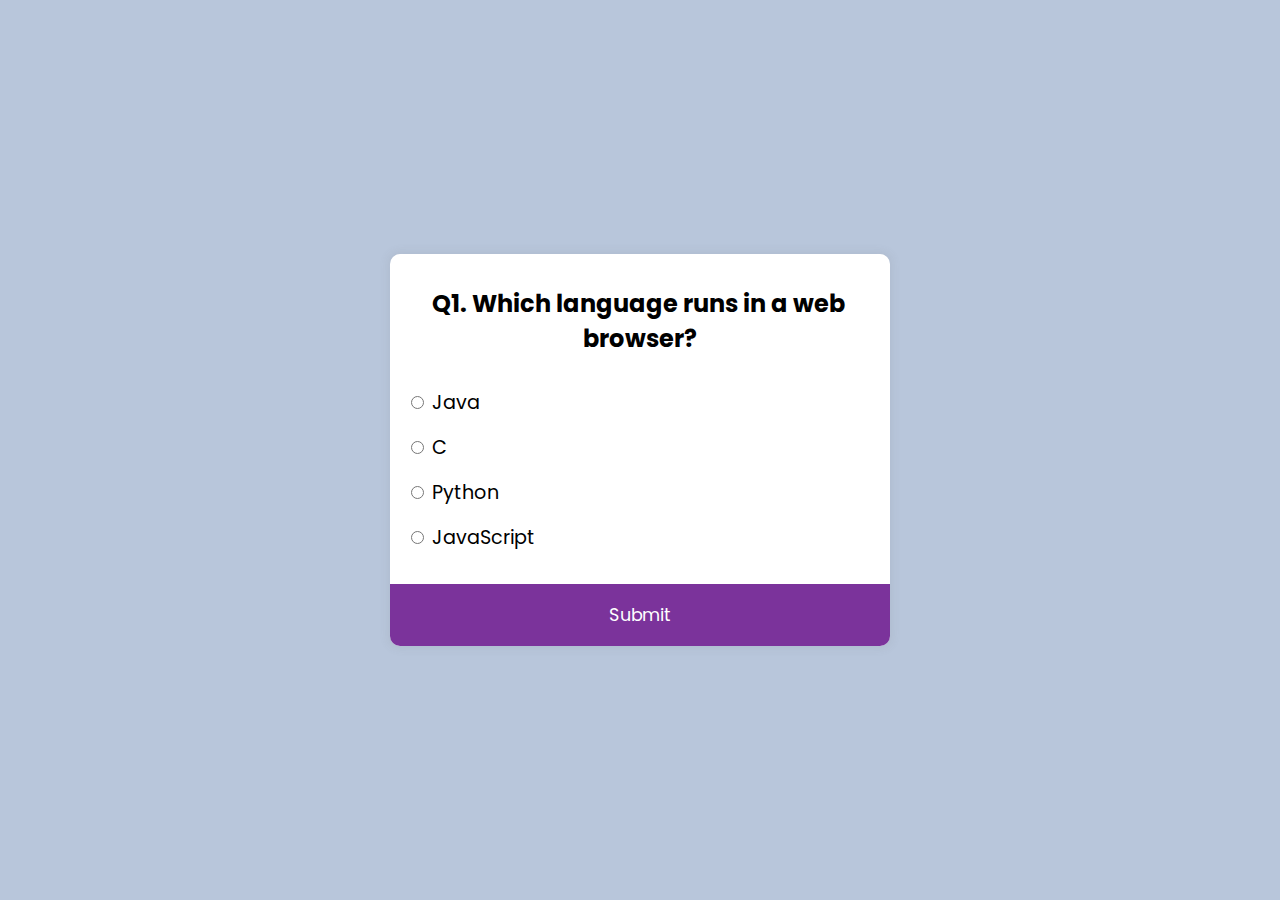
<file: test sereis/index.html>
<!DOCTYPE html>
<html lang="en" >
<head>
  <meta charset="UTF-8">
  <title>CodePen - Quiz App</title>
  <link rel="stylesheet" href="css/style.css">

  <link rel="stylesheet" href="https://cdnjs.cloudflare.com/ajax/libs/font-awesome/6.5.0/css/all.min.css" integrity="sha512-Avb2QiuDEEvB4bZJYdft2mNjVShBftLdPG8FJ0V7irTLQ8Uo0qcPxh4Plq7G5tGm0rU+1SPhVotteLpBERwTkw==" crossorigin="anonymous" referrerpolicy="no-referrer" />

</head>
<body>
<!-- partial:index.partial.html -->
<div class="quiz-container" id="quiz">


<div class="quiz-header">
  <a href="../index.html"><i class="fa fa-times" aria-hidden="true" id="cross"></i></a>
   <h2 id="question">Question is loading...</h2>

<ul>
  <li>
    <input type="radio" name="answer" id="a" class="answer" />
    <label for="a" id="a_text">Answer...</label>
  </li>
  <li>
    <input type="radio" name="answer" id="b" class="answer" />
    <label for="b" id="b_text">Answer...</label>
  </li>
  <li>
    <input type="radio" name="answer" id="c" class="answer" />
    <label for="c" id="c_text">Answer...</label>
  </li>
  <li>
    <input type="radio" name="answer" id="d" class="answer" />
    <label for="d" id="d_text">Answer...</label>
  </li>
</ul>
</div>

      <button id="submit">Submit</button>
    </div>
<!-- partial -->
  <script  src="js/script.js"></script>

</body>
</html>
</file>
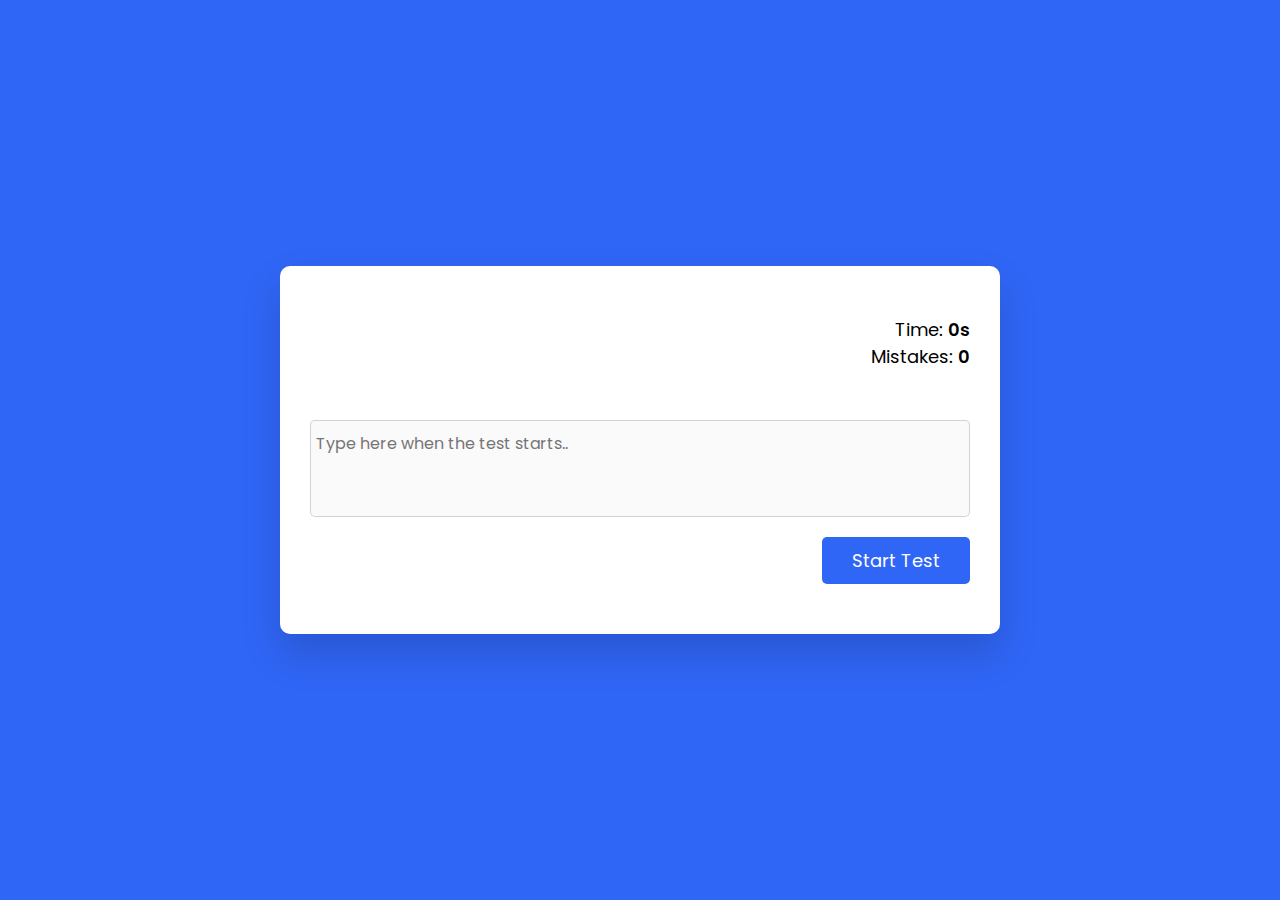
<file: typing test/index.html>
<html lang="en">
  <head>
    <meta name="viewport" content="width=device-width, initial-scale=1.0" />
    <title>Typing Test</title>
    <!-- Google Fonts -->

    <link rel="stylesheet" href="https://cdnjs.cloudflare.com/ajax/libs/font-awesome/6.5.0/css/all.min.css" integrity="sha512-Avb2QiuDEEvB4bZJYdft2mNjVShBftLdPG8FJ0V7irTLQ8Uo0qcPxh4Plq7G5tGm0rU+1SPhVotteLpBERwTkw==" crossorigin="anonymous" referrerpolicy="no-referrer" />

    <link
      href="https://fonts.googleapis.com/css2?family=Poppins:wght@400;600&display=swap"
      rel="stylesheet"
    />
    <!-- Stylesheet -->
    <link rel="stylesheet" href="style.css" />
  </head>
  <body>
    <div class="container">
      <div class="stats">
        <p>Time: <span id="timer">0s</span></p>
        <p>Mistakes: <span id="mistakes">0</span></p>
      </div>
      <div
        id="quote"
        onmousedown="return false"
        onselectstart="return false"
      ></div>
      <textarea
        rows="3"
        id="quote-input"
        placeholder="Type here when the test starts.."
      ></textarea>
      <button id="start-test" onclick="startTest()">Start Test</button>
      <button id="stop-test" onclick="displayResult()">Stop Test</button>
      <div class="result">
        <h3>Result </h3>
         <h3><a href="index.html"><i class="fa fa-refresh" aria-hidden="true" id="refresh"></i></a></h3>
         

        <div class="wrapper">
          <p>Accuracy: <span id="accuracy"></span></p>
          <p>Speed: <span id="wpm"></span></p>
        </div>
      </div>
    </div>
    <!-- Script -->
    <script src="script.js"></script>
  </body>
</html>
</file>
<file: test sereis/css/style.css>
@import url("https://fonts.googleapis.com/css2?family=Poppins:wght@200;400&display=swap");

* {
  box-sizing: border-box;
}

body {
  background-color: #b8c6db;
 
  font-family: "Poppins", sans-serif;
  display: flex;
  align-items: center;
  justify-content: center;
  height: 100vh;
  overflow: hidden;
  margin: 0;
}

.quiz-container {
  background-color: #fff;
  border-radius: 10px;
  box-shadow: 0 0 10px 2px rgba(100, 100, 100, 0.1);
  width: 500px;
  max-width: 95vw;
  overflow: hidden;
}

.quiz-header {
  padding: 1rem;
}

h2 {
  padding: 1rem;
  text-align: center;
  margin: 0;
}

ul {
  list-style-type: none;
  padding: 0;
}

ul li {
  font-size: 1.2rem;
  margin: 1rem 0;
}

ul li label {
  cursor: pointer;
}

button {
  background-color: #7b339b;
  color: #fff;
  border: none;
  display: block;
  width: 100%;
  cursor: pointer;
  font-size: 1.1rem;
  font-family: inherit;
  padding: 1.1rem;
}

button:hover {
  background-color: #732d91;
}

button:focus {
  outline: none;
  background-color: #5e3370;
}

#cross
{
  font-size:25px;
  float:right;
  padding:10px;
  cursor:pointer;
  text-decoration: none;
  color:black;
}
</file>
<file: typing test/style.css>
* {
  padding: 0;
  margin: 0;
  box-sizing: border-box;
  font-family: "Poppins", sans-serif;
}
body {
  background-color: #3066f6;
}
.container {
  width: 80vmin;
  padding: 50px 30px;
  background-color: #ffffff;
  position: absolute;
  transform: translate(-50%, -50%);
  top: 50%;
  left: 50%;
  border-radius: 10px;
  box-shadow: 0 20px 40px rgba(0, 0, 0, 0.15);
}
.stats {
  text-align: right;
  font-size: 18px;
  margin-bottom: 30px;
}
.stats span {
  font-weight: 600;
}
#quote {
  text-align: justify;
  margin: 50px 0 30px 0;
}
textarea {
  resize: none;

  width: 100%;
  border-radius: 5px;
  padding: 10px 5px;
  font-size: 16px;
}
button {
  float: right;
  margin-top: 20px;
  background-color: #3066f6;
  color: #ffffff;
  border: none;
  padding: 10px 30px;
  border-radius: 5px;
  font-size: 18px;
}
.result {
  margin-top: 40px;
  display: none;
}
.result h3 {
  text-align: left;
  margin-bottom: 20px;
  font-size: 22px;
  margin-left:15px;
}
.wrapper {
  display: flex;
  justify-content: space-around;
}
.wrapper span {
  font-weight: 600;
}
.success {
  color: #44b267;
}
.fail {
  color: #e81c4e;
}

#refresh
{
  font-size:25px;
  float:right;
  margin-top:-45px;
  margin-right:35px;
  cursor:pointer;
  text-decoration:none;
  color:black;
}
</file>
